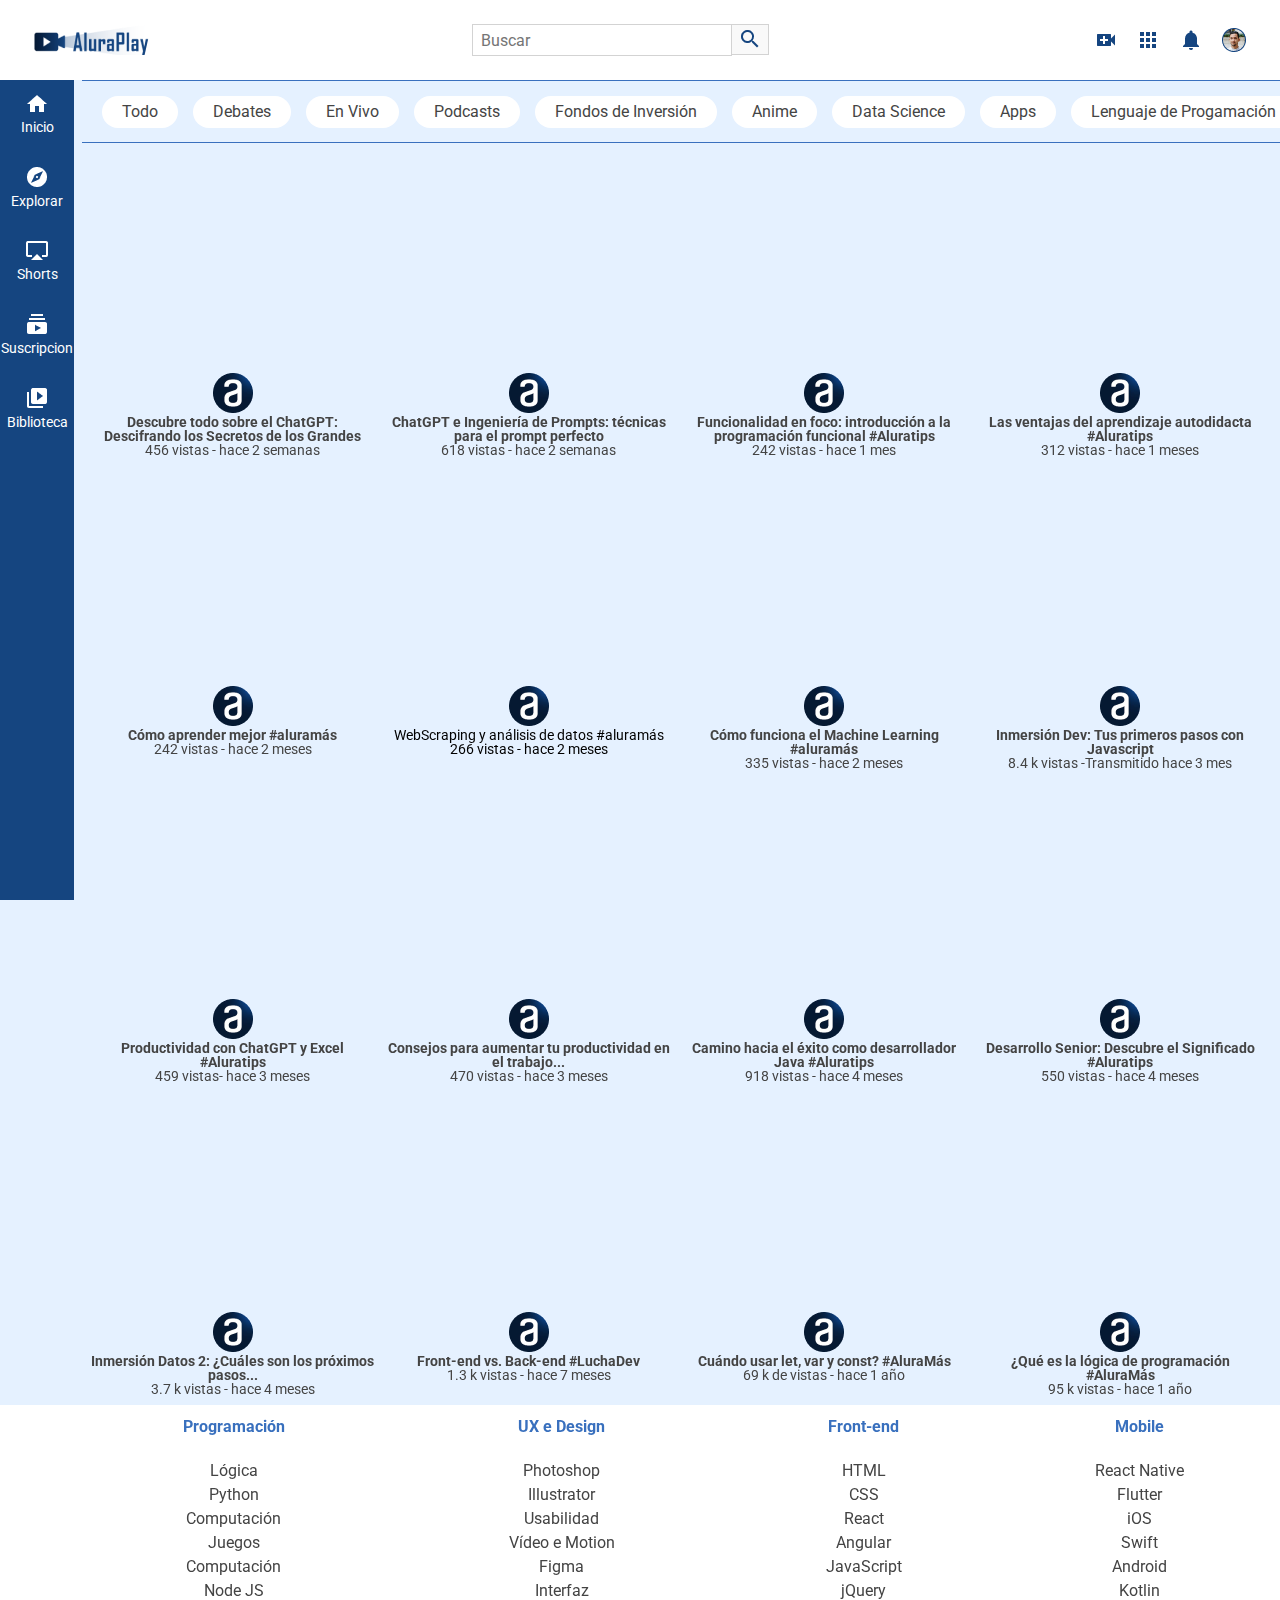
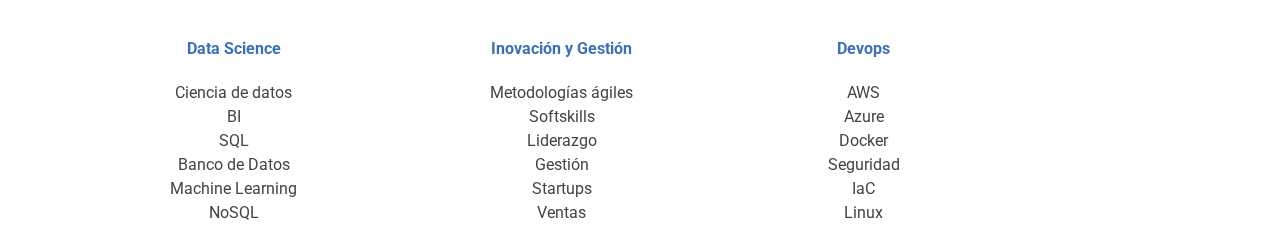
<file: index.html>
<!DOCTYPE html>
<html lang="es">

<head>
    <meta charset="UTF-8">
    <meta http-equiv="X-UA-Compatible" content="IE=edge">
    <meta name="viewport" content="width=device-width, initial-scale=1.0">
    <link href="https://fonts.googleapis.com/css2?family=Roboto:wght@400;700&display=swap" rel="stylesheet">
    <link rel="stylesheet" href="./css/reset.css">
    <link rel="stylesheet" href="./css/estilos.css">
    <link rel="stylesheet" href="./css/flexbox.css">
    <title>AluraPlay</title>
    <link rel="shortcut icon" href="./img/favicon.ico" type="image/x-icon">
</head>

<body>

    <!-- Cabecera -->
    <header>

        <nav class="cabecera__container">

            <h1 class="logo__item" href="#"></h1>

            <div class="cabecera__buscar__item">
                <form action="">
                    <input type="search" placeholder="Buscar" id="buscar" class="buscar__input">
                    <label for="buscar" class="buscar__label"></label>
                </form>
                <a href="#" class="cabecera__audio"></a>
            </div>

            <div class="cabecera__iconos__item">
                <a href="#" class="cabecera__videos"></a>
                <a href="#" class="cabecera__apps"></a>
                <a href="#" class="cabecera__notificaciones"></a>
                <a href="#" class="cabecera__avatar"></a>
            </div>

        </nav>

    </header>

    <!-- Menu lateral -->

    <aside class="menu__container">
        <ul class="menu__lista">
            <li>
                <a class="menu__itens" href="#">
                    <i class="icono__inicio icono-item"></i>
                    <span>Inicio</span></a>
            </li>

            <li>
                <a class="menu__itens" href="#">
                    <i class="icono__explorar icono-item"></i>
                    <span>Explorar</span></a>
            </li>

            <li>
                <a class="menu__itens" href="#">
                    <i class="icono__shorts icono-item"></i>
                    <span>Shorts</span></a>
            </li>

            <li>
                <a class="menu__itens" href="#">
                    <i class="icono__suscripciones icono-item"></i>
                    <span>Suscripcion</span></a>
            </li>

            <li>
                <a class="menu__itens" href="#">
                    <i class="icono__biblioteca icono-item"></i>
                    <span>Biblioteca</span></a>
            </li>
        </ul>

        <ul class="menu__lista">
            <li>
                <a class="menu__itens" href="#">
                    <i class="icono__historico icono-item"></i>
                    <span>Histórico</span></a>
            </li>

            <li>
                <a class="menu__itens" href="#">
                    <i class="icono__reloj icono-item"></i>
                    <span>Ver más tarde</span></a>
            </li>

            <li>
                <a class="menu__itens" href="#">
                    <i class="icono__like icono-item"></i>
                    <span>Videos que me gustan</span></a>
            </li>
        </ul>

        <ul class="menu__lista">
            <li>
                <a class="menu__itens" href="#">
                    <i class="icono__mostrar icono-item"></i>
                    <span>Mostrar más</span></a>
            </li>

            <li>
                <a class="menu__itens" href="#">
                    <i class="icono__deschamps icono-item"></i>
                    <span>Felipe Deschamps</span></a>
            </li>

            <li>
                <a class="menu__itens" href="#">
                    <i class="icono__nerd icono-item"></i>
                    <span>Jovem Nerd</span></a>
            </li>

            <li>
                <a class="menu__itens" href="#">
                    <i class="icono__souto icono-item"></i>
                    <span>Mario Souto</span></a>
            </li>

            <li>
                <a class="menu__itens" href="#">
                    <i class="icono__iamarino icono-item"></i>
                    <span>Atila Iamarino</span></a>
            </li>

            <li>
                <a class="menu__itens" href="#">
                    <i class="icono__ballerini icono-item"></i>
                    <span>Rafaella Ballerini</span></a>
            </li>

            <li>
                <a class="menu__itens" href="#">
                    <i class="icono__gaveta icono-item"></i>
                    <span>Gaveta</span></a>
            </li>

            <li>
                <a class="menu__itens" href="#">
                    <i class="icono__alura icono-item"></i>
                    <span>Alura Latam</span></a>
            </li>

            <li>
                <a class="menu__itens suscripciones" href="#">Suscripciones</a>
            </li>
        </ul>

        <ul class="menu__lista">
            <li class="videojuegos">
                <a class="menu__itens" href="#">
                    <i class="icono__videojuegos icono-item"></i>
                    <span>Videojuegos</span></a>
            </li>

            <li class="peliculas">
                <a class="menu__itens" href="#">
                    <i class="icono__peliculas icono-item"></i>
                    <span>Películas</span></a>
            </li>
            <li class="premium">
                <a class="menu__itens" href="#">
                    <i class="icono__videos icono-item"></i>
                    <span>Vídeo Premium</span></a>
            </li>

            <li class="menu__itens maspagina">
                <a href="#">MÁS DE LA PÁGINA</a>
            </li>
        </ul>
    </aside>

    <!-- Sección superior -->

    <section class="superior__seccion__container">
        <a class="superior__item" href="#">Todo</a>
        <a class="superior__item" href="#">Debates</a>
        <a class="superior__item" href="#">En Vivo</a>
        <a class="superior__item" href="#">Podcasts</a>
        <a class="superior__item" href="#">Fondos de Inversión</a>
        <a class="superior__item" href="#">Anime</a>
        <a class="superior__item" href="#">Data Science</a>
        <a class="superior__item" href="#">Apps</a>
        <a class="superior__item" href="#">Lenguaje de Progamación</a>
        <a class="superior__item" href="#">Ciencia de la computación</a>
        <a class="superior__item" href="#">Marketing</a>
    </section>

    <!-- Vídeos -->
    <!-- Para que se muestre el contenido de seccion de videos, remueve los simbolos de comentarios que estan en la linea 195 y 374 -->
    
    <ul class="videos__container">
        <li class="videos__item">
            <iframe  width="100%"  height="72%" src="https://www.youtube.com/embed/PwheldW6V98?si=mJKUmresNkF_c4Q1" 
            title="YouTube video player" frameborder="0" allow="accelerometer; autoplay; clipboard-write; encrypted-media; gyroscope; picture-in-picture; web-share" allowfullscreen></iframe>
            <div class="descripcion-video">
                <img src="./img/videos/Ellipse 11.png" alt="Logo del canal Alura Latam ">
                <div class="detalles__video">
                    <h3>Descubre todo sobre el ChatGPT: Descifrando los Secretos de los Grandes</h3>
                    <p>456  vistas - hace 2 semanas</p>
                </div>
            </div>
        </li>
       
        <li class="videos__item">
            <iframe  width="100%"  height="72%" src="https://www.youtube.com/embed/r5T2aO9YXb0?si=aHWokvcs63ff33l1" 
            title="YouTube video player" frameborder="0" allow="accelerometer; autoplay; clipboard-write; encrypted-media; gyroscope; picture-in-picture; web-share" allowfullscreen></iframe>
            <div class="descripcion-video">
                <img src="./img/videos/Ellipse 11.png" alt="Logo del canal Alura Latam ">
                <div class="detalles__video">
                    <h3>ChatGPT e Ingeniería de Prompts: técnicas para el prompt perfecto</h3>
                    <p>618  vistas - hace 2 semanas</p>
                </div>
            </div>
        </li>
        <li class="videos__item">
            <iframe  width="100%"  height="72%" src="https://www.youtube.com/embed/qBrlvcQjrCA?si=NtRiXE2M6UXFpuVy" 
            title="YouTube video player" frameborder="0" allow="accelerometer; autoplay; clipboard-write; encrypted-media; gyroscope; picture-in-picture; web-share" allowfullscreen></iframe>
            <div class="descripcion-video">
                <img src="./img/videos/Ellipse 11.png" alt="Logo del canal Alura Latam ">
                <div class="detalles__video">
                    <h3>Funcionalidad en foco: introducción a la programación funcional #Aluratips</h3>
                    <p>242  vistas - hace 1 mes</p>
                </div>
            </div>
        </li>
        <li class="videos__item">
            <iframe  width="100%"  height="72%" src="https://www.youtube.com/embed/xdzz3_WqFmE?si=K3vRJxqY2Xt9v2D4" 
            title="YouTube video player" frameborder="0" allow="accelerometer; autoplay; clipboard-write; encrypted-media; gyroscope; picture-in-picture; web-share" allowfullscreen></iframe>
            <div class="descripcion-video">
                <img src="./img/videos/Ellipse 11.png" alt="Logo del canal Alura Latam ">
                <div class="detalles__video">
                    <h3>Las ventajas del aprendizaje autodidacta #Aluratips</h3>
                    <p>312 vistas - hace 1 meses</p>
                </div>
            </div>
        </li>
        <li class="videos__item">
            <iframe  width="100%"  height="72%"src="https://www.youtube.com/embed/DeM2Ak8tWFU?si=z9eTmcwKMhbGnOSM" 
            title="YouTube video player" frameborder="0" allow="accelerometer; autoplay; clipboard-write; encrypted-media; gyroscope; picture-in-picture; web-share" allowfullscreen></iframe>
            <div class="descripcion-video">
                <img src="./img/videos/Ellipse 11.png" alt="Logo del canal Alura Latam ">
                <div class="detalles__video">
                    <h3>Cómo aprender mejor #aluramás</h3>
                    <p>242 vistas - hace 2 meses</p>
                </div>
            </div>
        </li>
        <li class="videos__item">
            <iframe  width="100%"  height="72%" src="https://www.youtube.com/embed/b5M9ws0X3FQ?si=BByTwoZV_195ifW0"
             title="YouTube video player" frameborder="0" allow="accelerometer; autoplay; clipboard-write; encrypted-media; gyroscope; picture-in-picture; web-share" allowfullscreen></iframe>
            <div class="descripcion-video">
                <img src="./img/videos/Ellipse 11.png" alt="Logo del canal Alura Latam ">
                <h3>WebScraping y análisis de datos #aluramás</h3>
                <p>266 vistas - hace 2 meses</p>
            </div>
        </li>
        <li class="videos__item">
            <iframe  width="100%"  height="72%" src="https://www.youtube.com/embed/1EJ69twpnMo?si=77XLahry_zDuc666"
             title="YouTube video player" frameborder="0" allow="accelerometer; autoplay; clipboard-write; encrypted-media; gyroscope; picture-in-picture; web-share" allowfullscreen></iframe>
            <div class="descripcion-video">
                <img src="./img/videos/Ellipse 11.png" alt="Logo del canal Alura Latam ">
                <div class="detalles__video">
                    <h3>Cómo funciona el Machine Learning #aluramás</h3>
                    <p>335 vistas - hace 2 meses</p>
                </div>
            </div>
        </li>
        <li class="videos__item">
            <iframe  width="100%"  height="72%" src="https://www.youtube.com/embed/SAusS82-xQ0?si=w0csFllv1LjuLs7O" 
            title="YouTube video player" frameborder="0" allow="accelerometer; autoplay; clipboard-write; encrypted-media; gyroscope; picture-in-picture; web-share" allowfullscreen></iframe>
            <div class="descripcion-video">
                <img src="./img/videos/Ellipse 11.png" alt="Logo del canal Alura Latam ">
                <div class="detalles__video">
                    <h3>Inmersión Dev: Tus primeros pasos con Javascript </h3>
                    <p>8.4 k vistas -Transmitido hace 3 mes</p>
                </div>
            </div>
        </li>
        <li class="videos__item">
            <iframe width="100%"  height="72%" src="https://www.youtube.com/embed/hNUuAYmGL1M?si=BLk4jJSDjyTHBoXO" 
            title="YouTube video player" frameborder="0" allow="accelerometer; autoplay; clipboard-write; encrypted-media; gyroscope; picture-in-picture; web-share" allowfullscreen>></iframe>
            <div class="descripcion-video">
                <img src="./img/videos/Ellipse 11.png" alt="Logo del canal Alura Latam ">
                <div class="detalles__video">
                    <h3>Productividad con ChatGPT y Excel #Aluratips</h3>
                    <p>459 vistas- hace 3 meses</p>
                </div>
            </div>
        </li>
        <li class="videos__item">
            <iframe width="100%"  height="72%" src="https://www.youtube.com/embed/AULPtYo25Lw?si=Cp7Ovqt-8SBA_3tj" 
            title="YouTube video player" frameborder="0" allow="accelerometer; autoplay; clipboard-write; encrypted-media; gyroscope; picture-in-picture; web-share" allowfullscreen></iframe>
            <div class="descripcion-video">
                <img src="./img/videos/Ellipse 11.png" alt="Logo del canal Alura Latam ">
                <div class="detalles__video">
                    <h3>Consejos para aumentar tu productividad en el trabajo...</h3>
                    <p>470 vistas - hace 3 meses</p>
                </div>
            </div>
        </li>
        <li class="videos__item">
            <iframe width="100%"  height="72%" src="https://www.youtube.com/embed/zOetOoeOrOg?si=R64GU4elwkU-ce7V" 
            title="YouTube video player" frameborder="0" allow="accelerometer; autoplay; clipboard-write; encrypted-media; gyroscope; picture-in-picture; web-share" allowfullscreen></iframe>
            <div class="descripcion-video">
                <img src="./img/videos/Ellipse 11.png" alt="Logo del canal Alura Latam ">
                <div class="detalles__video">
                    <h3>Camino hacia el éxito como desarrollador Java #Aluratips</h3>
                    <p>918 vistas - hace 4 meses</p>
                </div>
            </div>
        </li>
        <li class="videos__item">
            <iframe width="100%"  height="72%" src="https://www.youtube.com/embed/VKj8MlylaPg?si=3nhakwSHEgqM_RL6" 
            title="YouTube video player" frameborder="0" allow="accelerometer; autoplay; clipboard-write; encrypted-media; gyroscope; picture-in-picture; web-share" allowfullscreen></iframe>
            <div class="descripcion-video">
                <img src="./img/videos/Ellipse 11.png" alt="Logo del canal Alura Latam ">
                <div class="detalles__video">
                    <h3>Desarrollo Senior: Descubre el Significado #Aluratips</h3>
                    <p>550 vistas - hace 4 meses</p>
                </div>
            </div>
        </li>
        <li class="videos__item">
            <iframe width="100%"  height="72%" src="https://www.youtube.com/embed/CpL7-sbW2O0?si=nBPiodanhasOV7D8"
             title="YouTube video player" frameborder="0" allow="accelerometer; autoplay; clipboard-write; encrypted-media; gyroscope; picture-in-picture; web-share" allowfullscreen></iframe>
            <div class="descripcion-video">
                <img src="./img/videos/Ellipse 11.png" alt="Logo del canal Alura Latam ">
                <div class="detalles__video">
                    <h3>Inmersión Datos 2: ¿Cuáles son los próximos pasos...</h3>
                    <p>3.7 k vistas - hace 4 meses</p>
                </div>
            </div>
        </li>
        <li class="videos__item">
            <iframe width="100%"  height="72%" src="https://www.youtube.com/embed/QjOWz9avkg8?si=hLgmCHaYTWoHi03R" 
            title="YouTube video player" frameborder="0" allow="accelerometer; autoplay; clipboard-write; encrypted-media; gyroscope; picture-in-picture; web-share" allowfullscreen></iframe>
            <div class="descripcion-video">
                <img src="./img/videos/Ellipse 11.png" alt="Logo del canal Alura Latam ">
                <div class="detalles__video">
                    <h3>Front-end vs. Back-end #LuchaDev</h3>
                    <p>1.3 k vistas - hace 7 meses</p>
                </div>
            </div>
        </li>
        <li class="videos__item">
            <iframe width="100%"  height="72%" src="https://www.youtube.com/embed/PztCEdIJITY?si=5fxDg327jUp5TA_X" 
            title="YouTube video player" frameborder="0" allow="accelerometer; autoplay; clipboard-write; encrypted-media; gyroscope; picture-in-picture; web-share" allowfullscreen></iframe>
            <div class="descripcion-video">
                <img src="./img/videos/Ellipse 11.png" alt="Logo del canal Alura Latam ">
                <div class="detalles__video">
                    <h3>Cuándo usar let, var y const? #AluraMás</h3>
                    <p>69 k de vistas - hace 1 año</p>
                </div>
            </div>
        </li>
        <li class="videos__item">
            <iframe width="100%"  height="72%" src="https://www.youtube.com/embed/3W983Q2NzRI?si=eCcE3jEyAUJu_tju" 
            title="YouTube video player" frameborder="0" allow="accelerometer; autoplay; clipboard-write; encrypted-media; gyroscope; picture-in-picture; web-share" allowfullscreen></iframe>
            <div class="descripcion-video">
                <img src="./img/videos/Ellipse 11.png" alt="Logo del canal Alura Latam ">
                <div class="detalles__video">
                    <h3>¿Qué es la lógica de programación  #AluraMás</h3>
                    <p>95 k vistas - hace 1 año</p>
                </div>
            </div>
        </li>
        
    </ul>  

    <!-- <SECCIÓN rodapié> -->
    <footer class="rodapie__container">
        <section>
            <h2 class="rodapie__titulo">Programación</h2>
            <p class="rodapie__texto">Lógica</p>
            <p>Python</p>
            <p>Computación</p>
            <p>Juegos</p>
            <p>Computación</p>
            <p>Node JS</p>
        </section>

        <section>
            <h2 class="rodapie__titulo">Data Science</h2>
            <p class="rodapie__texto">Ciencia de datos</p>
            <p>BI</p>
            <p>SQL</p>
            <p>Banco de Datos</p>
            <p>Machine Learning</p>
            <p>NoSQL</p>
        </section>

        <section>
            <h2 class="rodapie__titulo">UX e Design</h2>
            <p class="rodapie__texto">Photoshop</p>
            <p>Illustrator</p>
            <p>Usabilidad</p>
            <p>Vídeo e Motion</p>
            <p>Figma</p>
            <p>Interfaz</p>
        </section>

        <section>
            <h2 class="rodapie__titulo">Inovación y Gestión</h2>
            <p class="rodapie__texto">Metodologías ágiles</p>
            <p>Softskills</p>
            <p>Liderazgo</p>
            <p>Gestión</p>
            <p>Startups</p>
            <p>Ventas</p>
        </section>

        <section>
            <h2 class="rodapie__titulo">Front-end</h2>
            <p class="rodapie__texto">HTML</p>
            <p>CSS</p>
            <p>React</p>
            <p>Angular</p>
            <p>JavaScript</p>
            <p>jQuery</p>
        </section>

        <section>
            <h2 class="rodapie__titulo">Devops</h2>
            <p class="rodapie__texto">AWS</p>
            <p>Azure</p>
            <p>Docker</p>
            <p>Seguridad</p>
            <p>IaC</p>
            <p>Linux</p>
        </section>

        <section>
            <h2 class="rodapie__titulo">Mobile</h2>
            <p class="rodapie__texto">React Native</p>
            <p>Flutter</p>
            <p>iOS</p>
            <p>Swift</p>
            <p>Android</p>
            <p>Kotlin</p>
        </section>
    </footer>

</body>

</html>
</file>
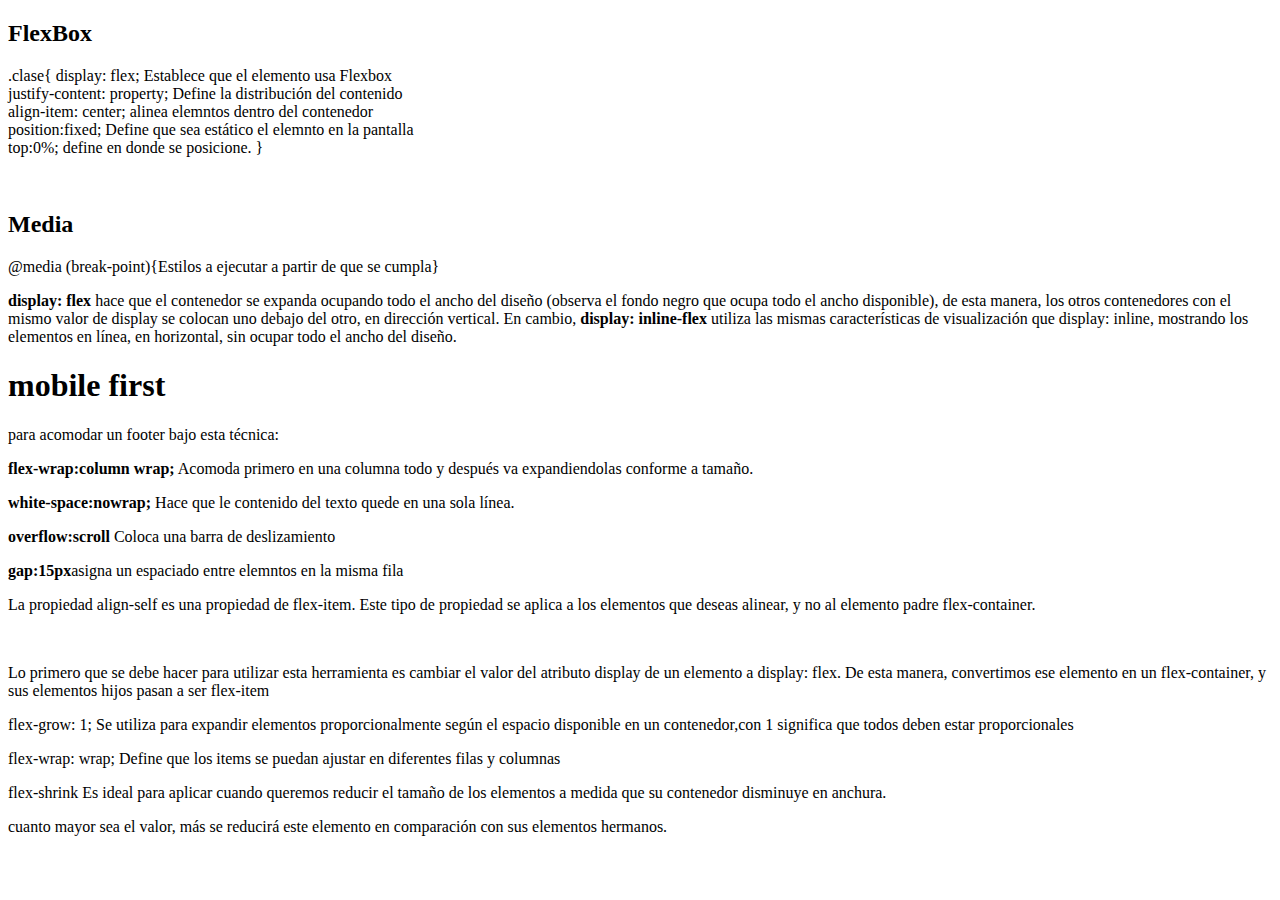
<file: README.html>
<!DOCTYPE html>
<html lang="en">
<head>
    <meta charset="UTF-8">
    <meta name="viewport" content="width=device-width, initial-scale=1.0">
    <title>Documentación curso de flexbox en OracleNextEducationAlura</title>
</head>
<body>
    <div>
        <div>
            <h2>FlexBox</h2>
            <p>.clase{
                    display: flex; Establece que el elemento usa Flexbox <br>
                    justify-content: property; Define la distribución del contenido <br>
                    align-item: center; alinea elemntos dentro del contenedor <br>
                    position:fixed; Define que sea estático el elemnto en la pantalla <br>
                    top:0%; define en donde se posicione.
                }
            </p>
        </div>
        <br>
        <div>
            <h2>Media</h2>
            <p>@media (break-point){Estilos a ejecutar a partir de que se cumpla}</p>
        </div>
    </div>
    <div>
        <p><strong>display: flex </strong>hace que el contenedor se expanda ocupando todo el ancho del diseño (observa el fondo negro que ocupa todo el ancho disponible), de esta manera, los otros contenedores con el mismo valor de display se colocan uno debajo del otro, en dirección vertical. En cambio, <strong>display: inline-flex</strong> utiliza las mismas características de visualización que display: inline, mostrando los elementos en línea, en horizontal, sin ocupar todo el ancho del diseño.</p>
    </div>
    <div>
        <h1>mobile first</h1>
        <div>
            <p>para acomodar un footer bajo esta técnica:</p>
            <p><strong>flex-wrap:column wrap;</strong> Acomoda primero en una columna todo y después va expandiendolas conforme a tamaño.</p>
        </div>
        <div>
            <p><strong>white-space:nowrap;</strong> Hace que le contenido del texto quede en una sola línea.</p>
            <p><strong>overflow:scroll</strong> Coloca una barra de deslizamiento</p>
            <p><strong>gap:15px</strong>asigna un espaciado entre elemntos en la misma fila</p>
        </div>
        <div>
            <p>
                <stronge>La propiedad align-self es una propiedad de flex-item.</stronge>
                 Este tipo de propiedad se aplica a los elementos que deseas alinear, y no al elemento padre flex-container.
            </p>
            <br>
            <p>Lo primero que se debe hacer para utilizar esta herramienta es cambiar el valor del atributo display de un elemento a display: flex. De esta manera, convertimos ese elemento en un flex-container, y sus elementos hijos pasan a ser flex-item</p>
        </div>
        <div>
            <p>
                <stronge>flex-grow: 1;</stronge>
                Se utiliza para expandir elementos proporcionalmente según el espacio disponible en un contenedor,con 1 significa que todos deben estar proporcionales
            </p>
        </div>
        <div>
            <p>
                <stronge>flex-wrap: wrap;</stronge>
                Define que los items  se puedan ajustar en diferentes filas y columnas
            </p>
        </div>
        <div>
            <p>
                <stronge>flex-shrink</stronge>
                Es ideal para aplicar cuando queremos reducir el tamaño de los elementos a medida que su contenedor disminuye en anchura.
            </p>
            <p>cuanto mayor sea el valor, más se reducirá este elemento en comparación con sus elementos hermanos.</p>
        </div>
    </div>
</body>
</html>
</file>
<file: css/estilos.css>
*,
*::before,
*::after {
    --azul-oscuro: #154580;
    --azul-medio: #3970BE;
    --azul-claro: #E5F1FF;
    --gris-texto: #444444;
    --gris-claro: #ECECEC;
    box-sizing: border-box;
}

body {
    font-family: Roboto, Arial, Helvetica, sans-serif;
    background-color: var(--azul-claro);
    position: relative;
    width: 100%;
    height: 100vh;
    overflow: auto;
    font-size: 14px;
    color: white;
    box-sizing: border-box;
    text-align: center;
}

/* Cabecera */

.cabecera__container {
    background-color: white;
    height: 80px;
    width: 100%;
    padding: 0 25px;
}

.logo__item {
    background-image: url(../img/cabecera/Logo.png);
    background-repeat: no-repeat;
    padding: 15px 65px;
    cursor: pointer;
}

.buscar__input {
    width: 260px;
    height: 32px;
    border: 1px solid rgb(211, 211, 211);
    font-size: 16px;
    padding: 3px 8px;
    border: 1px solid rgb(211, 211, 211);
}

.buscar__label {
    background-image: url(../img/cabecera/search.png);
    background-repeat: no-repeat;
    background-position: center;
    border: 1px solid rgb(211, 211, 211);
    background-color: #F9F9F9;
    border-left: none;
    padding: 8px 18px 5px;
    cursor: pointer;
}

.cabecera__audio {
    background-image: url(../img/cabecera/mic.png);
    padding: 20px;
    display: none;
}

.cabecera__videos {
    background-image: url(../img/cabecera/video_call.png);
    background-repeat: no-repeat;
    background-position: center;
    padding: 20px;
}

.cabecera__apps {
    background-image: url(../img/cabecera/apps.png);
    background-repeat: no-repeat;
    background-position: center;
    padding: 13px 30px 13px 13px;
}

.cabecera__notificaciones {
    background-image: url(../img/cabecera/notifications.png);
    background-repeat: no-repeat;
    background-position: center;
    padding: 13px 30px 13px 13px;
}

.cabecera__avatar {
    background-image: url(../img/cabecera/Avatar.png);
    background-repeat: no-repeat;
    background-position: center;
    padding: 13px 30px 13px 13px;
}

/* MENU LATERAL */

.menu__container {
    background-color: var(--azul-oscuro);
    font-size: 14px;
}

.menu__itens:hover {
    background-color: var(--azul-medio);
    transition: .5s;
}

.icono__inicio::before {
    content: url(../img/menu/home.png);
}

.icono__explorar::before {
    content: url(../img/menu/explore.png);
}

.icono__shorts::before {
    content: url(../img/menu/shorts.png);
}

.icono__suscripciones::before {
    content: url(../img/menu/subscriptions.png);
}

.icono__biblioteca::before {
    content: url(../img/menu/video_library.png);
}

.icono__historico::before {
    content: url(../img/menu/history.png);
}

.icono__reloj::before {
    content: url(../img/menu/history_toggle_off.png);
}

.icono__like::before {
    content: url(../img/menu/thumb_up_alt.png);
}

.icono__alura::before {
    content: url(../img/menu/Avatar_Alura.png);
}

.icono__gaveta::before {
    content: url(../img/menu/Avatar_Gaveta.png);
}

.icono__ballerini::before {
    content: url(../img/menu/Avatar_Rafa.png);
}

.icono__iamarino::before {
    content: url(../img/menu/Avatar_Atila.png);
}

.icono__souto::before {
    content: url(../img/menu/Avatar_Souto.png);
}

.icono__nerd::before {
    content: url(../img/menu/Avatar_Jovem_Nerd.png);
}

.icono__deschamps::before {
    content: url(../img/menu/Avatar_Deschamps.png);
}

.icono__mostrar::before {
    content: url(../img/menu/keyboard_arrow_down.png);
}

.icono__videos::before {
    content: url(../img/menu/videos.png);
}

.icono__peliculas::before {
    content: url(../img/menu/peliculas.png);
}

.icono__videojuegos::before {
    content: url(../img/menu/videojuegos.png);
}

/* SECCIÓN SUPERIOR */

.superior__seccion__container {
    height: 63px;
    color: white;
    font-size: 16px;
    background-color: var(--azul-claro);
    padding: 0 20px;
    position: fixed;
    top: 80px;
    right: 0;
    left: 0;
}

.superior__item {
    color: var(--gris-texto);
    font-size: 16px;
    background-color: white;
    border-radius: 20px;
    padding: 8px 20px;
    cursor: pointer;
}

.superior__item:hover {
    color: white;
    background-color: var(--azul-oscuro);
    transition: .5s;
}

/* SECCIÓN VÍDEOS */

.videos__container {
    color: black;
    padding: 153px 20px 10px 20px;
}

.videos__item:hover {
    transform: scale(1.3);
    background-color: var(--azul-claro);
    z-index: 2;
    transition: .5s;
}

.detalles__video h3 {
    font-weight: 700;
    color: #444444;
}

.detalles__video p {
    font-size: 14px;
    color: #444444;
}

/* RODAPIÉ */

.rodapie__container {
    width: 100%;
    height: 875px;
    color: var(--gris-texto);
    line-height: 1.5;
    font-size: 16px;
    background-color: white;
}

.rodapie__titulo {
    color: var(--azul-medio);
    font-weight: bold;
    padding: 10px 0 20px 0;
}

@media(min-width: 834px) {

    body {
        height: 100vh;
    }

    /* ESTILOS DO MENU LATERAL */

    .menu__container {
        font-size: 14px;
    }

    .menu__lista {
        padding-top: 15px;
    }

    .menu__lista li {
        width: 100%;
    }

    /* ESTILOS DE LA SECCIÓN SUPERIOR */

    .superior__seccion__container {
        border-top: var(--azul-medio) 1px solid;
        border-bottom: var(--azul-medio) 1px solid;
        width: auto;
        left: 82px;
    }

    /*ESTILOS DE LA SECCIÓN VÍDEOS */

    .videos__container {
        padding-left: 90px;
        padding-right: 17px;
    }

    .videos__item:hover {
        transform: scale(1.3);
    }

    /* ESTILOS RODAPIÉ */

    .rodapie__container {
        height: 420px;
        padding-left: 74px;
    }

}

@media(min-width: 1440px) {

    /* SECCIÓN SUPERIOR */

    .superior__seccion__container {
        left: 247px;
    }

    /* ESTILOS DEL MENU LATERAL */

    .menu__lista {
        border-bottom: 1.5px solid var(--azul-medio);
    }

    /* ESTILOS VIDEOS */

    .videos__container {
        padding-right: 10px;
        padding-left: 248px;
    }

    /* ESTILOS RODAPIÉ */

    .rodapie__container {
        padding-left: 240px;
        height: 225px;
    }

}
</file>
<file: css/flexbox.css>
/* Cabecera */
.cabecera__container{
    display: flex;
    justify-content: space-between;
    align-items: center;
    position: fixed;
    top: 0;
}

.cabecera__buscar__item{
    display: none;
}

/* Menu */

.menu__container{
    position: fixed;
    bottom: 0%;
    height: 75px;
    width: 100%;
}

.menu__lista{
    display: flex;
    justify-content: space-around;
    height: 100%;
}

.menu__lista li {
    align-self: center;
}

.menu__itens{
    display: flex;
    flex-direction: column;
    gap: 5px;
}


.menu__lista:nth-child(2),
.menu__lista:nth-child(3),
.menu__lista:nth-child(4){
    display: none;
}


/* Seccion superior */
.superior__seccion__container{
    display: flex;
    align-items: center;
    white-space: nowrap;
    overflow: scroll;
    gap: 15px;

}




/* Rodapie */
.rodapie__container{
    display: flex;
    /* flex-direction: column;
   flex-wrap: wrap; */
   flex-flow: column wrap;
    
   
}

/* Videos */
.videos__item{
    width: 280px;
    height: 303px;
    flex-grow: 1; /* Se utiliza para expandir elementos proporcionalmente según el espacio disponible en un contenedor,con 1 significa que todos deben estar proporcionales */
}

.videos__container{
    display: flex;
    flex-wrap: wrap; /* define que los items  se puedan ajustar en diferentes filas y columnas */
    gap:10px;
}



@media (min-width:834px) {

    /* Cabecera */
    .cabecera__buscar__item{
        display: block
    }

    /* Desafío Menú Lateral */
    .menu__container {
        left: 0;
        height: auto;
        width: 74px;
        top: 80px;
    }
    
    .menu__lista {
        flex-direction: column;
        justify-content: flex-start;
        padding-top: 15px;
        gap: 33px;
    }


    /* Rodapie */
    .rodapie__container{
        justify-content: space-between;
    }
   

}



@media (min-width:1440px ){

    .menu__container{
        width: 239px;
        overflow: scroll;

    }

    .menu__lista:nth-child(2),
    .menu__lista:nth-child(3),
    .menu__lista:nth-child(4){
        display: flex;
    }

    .menu__lista{
        height: auto;
        padding: 20px 17px 20px 15px;
        gap: 15px;
       
    }

    .menu__lista:nth-child(3){
        flex-direction: column-reverse;

    }
    .menu__itens{
        flex-direction: row;
        gap: 15px;
        align-items: center;
    }

    .videojuegos{
        order: 3;
    }

    .peliculas{
        order:2;
    }

    .premium{
        order:1;
    }

    
   
}
</file>
